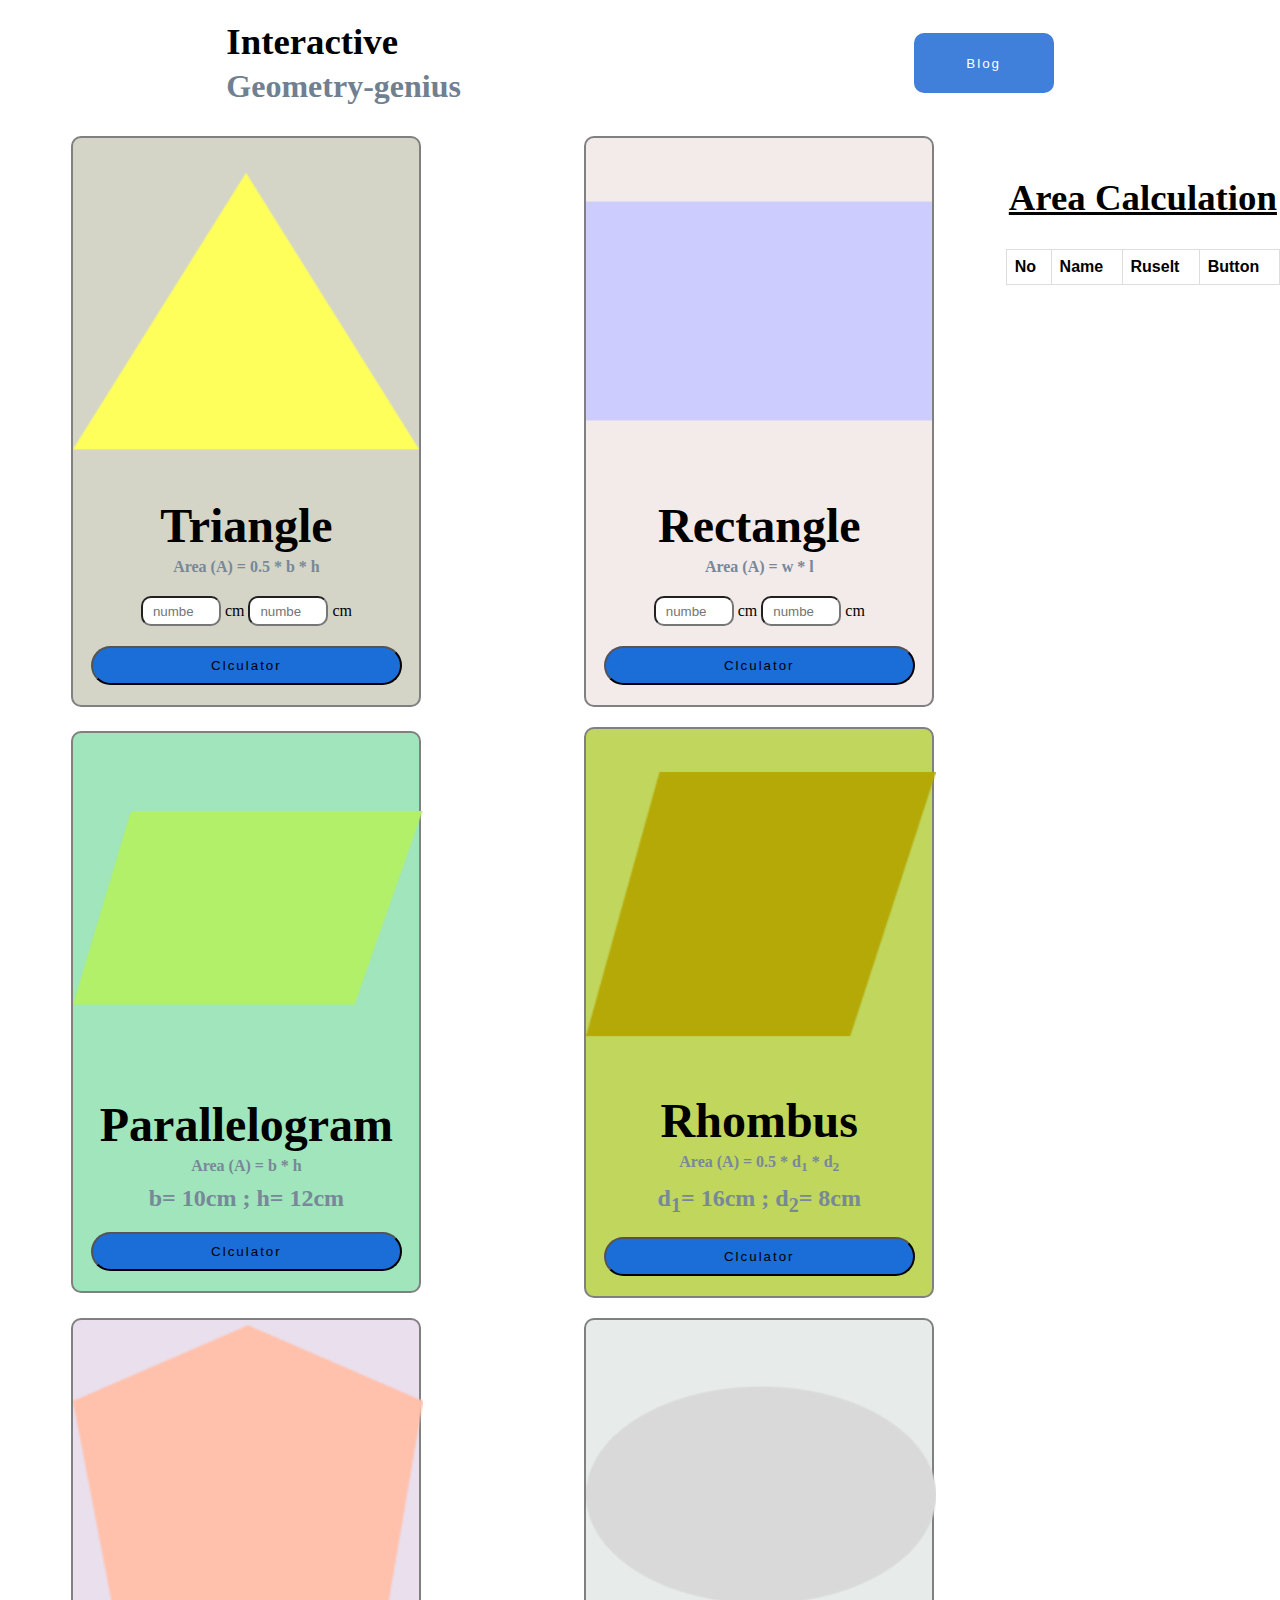
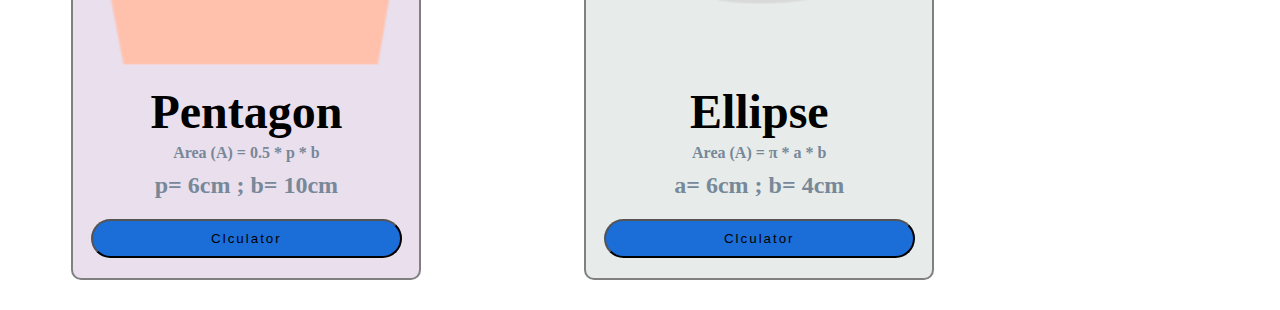
<file: index.html>
<!DOCTYPE html>
<html lang="en">
<head>
     <meta charset="UTF-8">
     <meta http-equiv="X-UA-Compatible" content="IE=edge">
     <meta name="viewport" content="width=device-width, initial-scale=1.0">
     <title>Geometry-genius</title>
     <!-- costom css -->
     <link rel="stylesheet" href="./css/style.css">
</head>
<body>
     <header>
          <h2>Interactive <br> <span class="geo">Geometry-genius</span></h2>
          <button class="blog" id="blog">Blog</button>
     </header>
     <main>
          <section class="container">
               <div class="card-container">
                    <div class="card-box box-1">
                         <div class="box-img">
                              <img src="img/img6.png" alt="triangle">
                         </div>
                         <h3 id="title1">Triangle</h3>
                         <h4>Area (A) = 0.5 * b * h</h4>
                         <input type="number" name="" id="num1" placeholder="number"> cm <input type="number" name="" id="num10" placeholder="number"> cm 
                         <button id="first-btn" class="calculate">Clculator</button>
                    </div>
                    <div class="card-box box-2">
                         <div class="box-img">
                              <img src="./img/img.png" alt="rectangle">
                         </div>
                         <h3 id="title2">Rectangle</h3>
                         <h4>Area (A) = w * l </h4>
                         <input type="number" name="" id="num2" placeholder="number"> cm <input type="number" name="" id="num20" placeholder="number"> cm 
                         <button id="second-btn" class="calculate">Clculator</button>
                    </div>
                    <div class="card-box box-3">
                         <img src="./img/img3.png" alt="parallelogram">
                         <h3 id="title3">Parallelogram</h3>
                         <h4>Area (A) = b * h</h4>
                         <h2>b= <span id="num3">10</span>cm ; h= <span id="num30">12</span>cm</h2>
                         <button id="thired-card" class="calculate">Clculator</button>
                    </div>
                    <div class="card-box box-4">
                         <img src="./img/img5.png" alt="rhombus">
                         <h3 id="title4">Rhombus</h3>
                         <h4>Area (A) = 0.5 * d<sub>1</sub> * d<sub>2</sub></h4>
                         <h2> d<sub>1</sub>= <span id="num4">16</span>cm ; d<sub>2</sub>= <span id="num40">8</span>cm</h2>
                         <button id="fourth-card" class="calculate">Clculator</button>
                    </div>
                    <div class="card-box box-5">
                         <img src="./img/img4.png" alt="pentagon">
                         <h3 id="title5">Pentagon</h3>
                         <h4>Area (A) = 0.5 * p * b</h4>
                         <h2>p= <span id="num5">6</span>cm ; b= <span id="num50">10</span>cm</h2>
                         <button id="five-card" class="calculate">Clculator</button>
                    </div>
                    <div class="card-box box-6">
                         <img src="./img/img2.png" alt="ellipse">
                         <h3 id="title6">Ellipse</h3>
                         <h4>Area (A) = &pi; * a * b</h4>
                         <h2>a= <span id="num6">6</span>cm ; b= <span id="num60">4</span>cm</h2>
                         <button id="six-card" class="calculate">Clculator</button>
                    </div>
               </div>
               <div class="ruselt-container">
                     <h1>Area Calculation</h1>
                     <table>
                         <thead>
                              <tr>
                              <th>No</th>
                              <th>Name</th>
                              <th>Ruselt</th>
                              <th>Button</th>
                         </tr>
                         </thead>
                         <tbody id="tbody-r">
                              <!-- <tr>
                                   <td>1</td>
                                   <td>tr</td>
                                   <td>10.3</td>
                                   <td>btn</td>
                              </tr> -->
                              
                         </tbody>
                     </table>
               </div>
          </section>
     </main>




     <script src="js/app.js"></script>
</body>
</html>
</file>
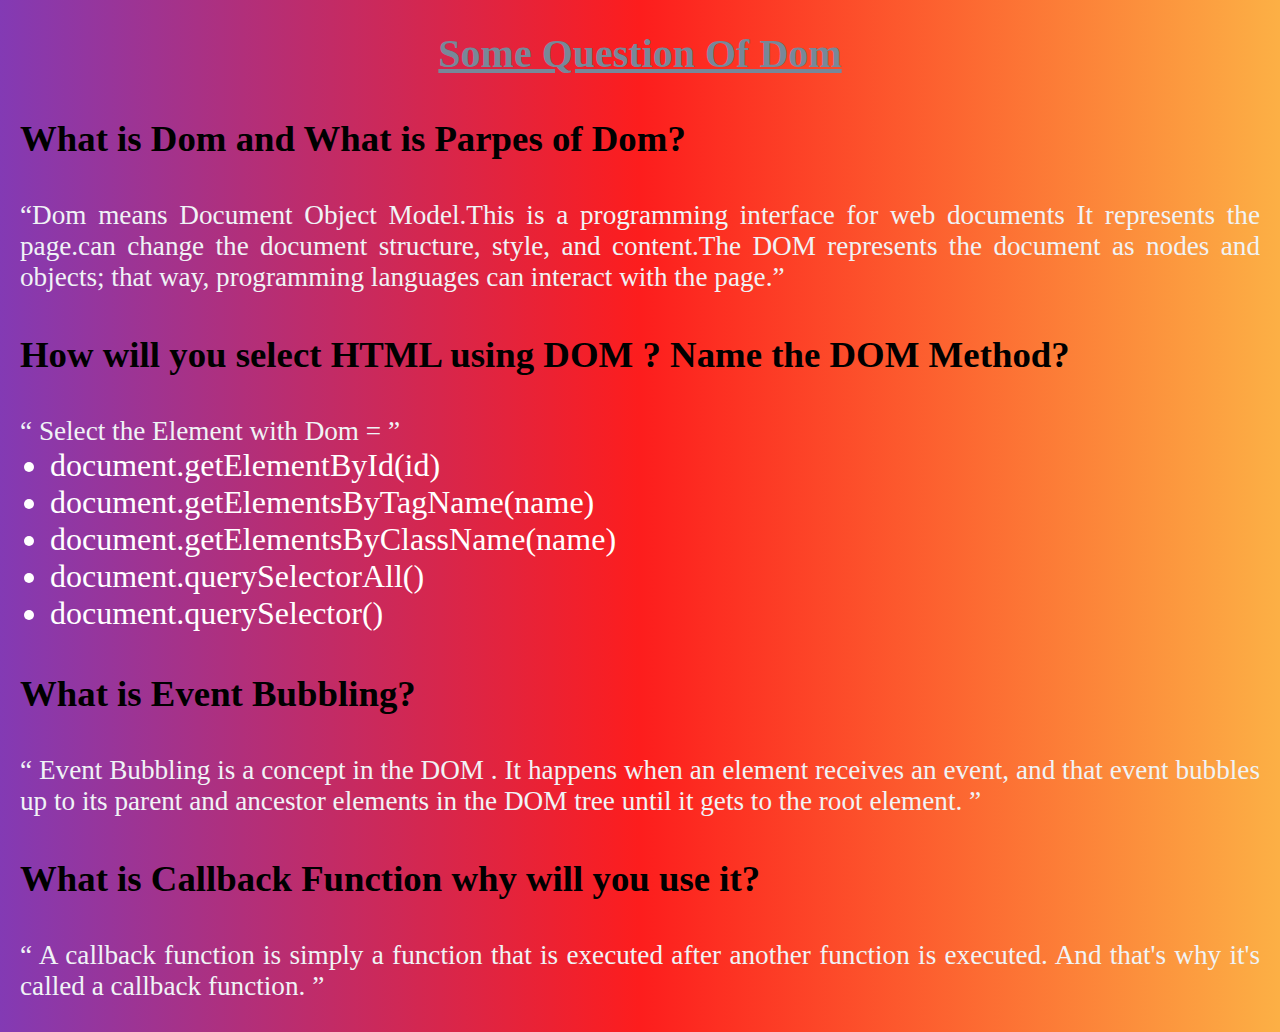
<file: blog.html>
<!DOCTYPE html>
<html lang="en">
<head>
     <meta charset="UTF-8">
     <meta http-equiv="X-UA-Compatible" content="IE=edge">
     <meta name="viewport" content="width=device-width, initial-scale=1.0">
     <title>blog</title>
     <link rel="stylesheet" href="./css/dom.css">
</head>
<body>
     <header>
          <h1>Some Question Of Dom</h1>
     </header>
     <main>
          <section>
               <div class="qu">
                    <h2>What is Dom and What is Parpes of Dom? </h2>
               <p><q>Dom means Document Object Model.This is a programming interface for web documents It represents the page.can change the document structure, style, and content.The DOM represents the document as nodes and objects; that way, programming languages can interact with the page.</q></p>
               </div>
               <div class="qu">
                    <h2>How will you select HTML using DOM ? Name the DOM Method? </h2>
               <p><q> 
                     Select the Element with Dom =
                     <ul>
                         <li>document.getElementById(id)</li>
                         <li>document.getElementsByTagName(name)</li>
                         <li>document.getElementsByClassName(name)</li>
                         <li>document.querySelectorAll()</li>
                         <li>document.querySelector()</li>
                     </ul>
               </q></p>
               </div>
               <div class="qu">
                    <h2>What is Event Bubbling? </h2>
               <p><q> 
                    Event Bubbling is a concept in the DOM . It happens when an element receives an event, and that event bubbles up to its parent and ancestor elements in the DOM tree until it gets to the root element.
               </q></p>
               </div>
               <div class="qu">
                    <h2>What is Callback Function why will you use it? </h2>
               <p><q> 
                    A callback function is simply a function that is executed after another function is executed.  And that's why it's called a callback function.
               </q></p>
               </div>
          </section>
     </main>
</body>
</html>
</file>
<file: css/style.css>
*{
     margin: 0;
     padding: 0;
     box-sizing: border-box;
}
/* header start */
header{
     margin: 20px auto;
     display: flex;
     justify-content: space-around;
     align-items: center;
}
header h2{
     font-size: 2.3rem;
     color: black;
     font-weight: 800;
}
.geo{
     color: slategray;
     font-size: 2rem;
}
.blog{
     width: 140px;
     height: 60px;
     outline: none;
     border: none;
     color:white;
     background: rgb(64, 128, 218);
     border-radius: 10px;
     letter-spacing: 2px;
     cursor: pointer;
}
.blog:hover{
     background:rgb(114, 162, 230) ;
}
/* header end */
/* card container start*/
.container{
     max-width: 1640px;
     margin: 30px auto;
     display: flex;
     justify-content: space-between;
}
img{
     width: 350px;
}
.box-img img{
     width: 100%;
}
.card-container{
     display: flex;
     justify-content: space-around;
     align-items: center;
     flex-wrap: wrap;
     gap: 20px;
}
.card-box{
     width: 350px;
     text-align: center;
     border: 2px solid grey;
     border-radius: 10px;
     cursor: pointer;
     transition: all 0.3s ease-in-out;
}
.card-box h3{
     font-size: 3rem;
     margin-top: 10px;
     margin-bottom: 5px;
}
.card-box h4{
     color: lightslategray;
}
.card-box input[type=number]{
     width: 80px;
     height: 30px;
     border-radius: 10px;
     margin-top: 20px;
     outline: none;
     padding: 5px 10px;
}
.calculate{
     display:block ;
     text-align: center;
     width: 90%;
     margin: 20px auto;
     padding: 10px 20px;
     border-radius: 30px;
     letter-spacing: 2px;
     background: rgb(27, 109, 216);
     cursor: pointer;
}
.calculate:hover{
     background: rgb(114, 162, 230);
}
.card-box:hover{
     box-shadow: 12px 8px 2px 1px rgba(27, 27, 28, 0.2);
}

.box-1{
     background: rgb(212, 213, 199);   
}
.box-2{
     background: rgb(243, 234, 234);
}
.box-3 h2,.box-4 h2,.box-5 h2,.box-6 h2{
     font-size: 1.5rem;
     margin-top: 10px;
     color: lightslategray;
}
.box-3{
     background: rgb(160, 229, 187);
}
.box-4{
     background: rgb(192, 214, 92);
}
.box-5{
     background: rgb(234, 223, 237);
}
.box-6{
     background: rgb(231, 236, 235);
}
.ruselt-container{
     width: 600px;
}
.ruselt-container h1{
     text-align: center;
     font-size: 2.3rem;
     margin-top: 40px;
     text-decoration: underline;  
}
/* table */
table {
     font-family: arial, sans-serif;
     border-collapse: collapse;
     width: 100%;
     margin-top: 30px;
   } 
   td, th {
     border: 1px solid #dddddd;
     text-align: left;
     padding: 8px;
     font-size: 1rem;
   }
   td:last-child{
     background: rgb(114, 162, 230);
     border-radius: 10px;
   }
   
   tr:nth-child(even) {
     background-color: #dddddd;
   }







/* mobile device for media */
@media (max-width: 575px) { 
     header h2{
          font-size: 2rem;
     }
     .geo{
          font-size: 1.5rem;
     }
     .blog{
          width: 100px;
          height: 60px; 
     }
     .container{
           flex-direction: column;
           width: 100%;
     }
     .card-box{
          width: 300px;   
     }
     .card-box img{
          width: 200px;
          margin-top: 20px;
     }
 }
</file>
<file: css/dom.css>
*{
     margin: 0;
     padding: 0;
     box-sizing: border-box;
}
h1{
     text-align: center;
     margin-top: 30px;
     color: lightslategray;
     font-size: 2.5rem; 
     text-decoration: underline;
}
body{
     background: rgb(131,58,180);
background: linear-gradient(90deg, rgba(131,58,180,1) 0%, rgba(253,29,29,1) 50%, rgba(252,176,69,1) 100%);
}
section{
     max-width: 1240px;
     margin: 30px auto;
}
section h2{
     font-size: 2.3rem;
     color: black;
     margin-top: 40px;
}
section p{
     margin-top: 40px;
     color: rgb(240, 243, 246);
     font-size: 1.7rem;
}
.qu{
     text-align: justify;
}
ul li{
     font-size: 2rem;
     color: white;
     margin-left: 30px;
}

@media (max-width: 575px) {
     h1{
          font-size: 2rem;
          font-weight: 800;
     }
     section h2{
          font-size: 1.8rem;
          font-weight: 700;
     }
     section p{
          font-size: 1.5rem;
          font-weight: 500;
     }
     .qu{
          text-align: center;
     }
 }
</file>
